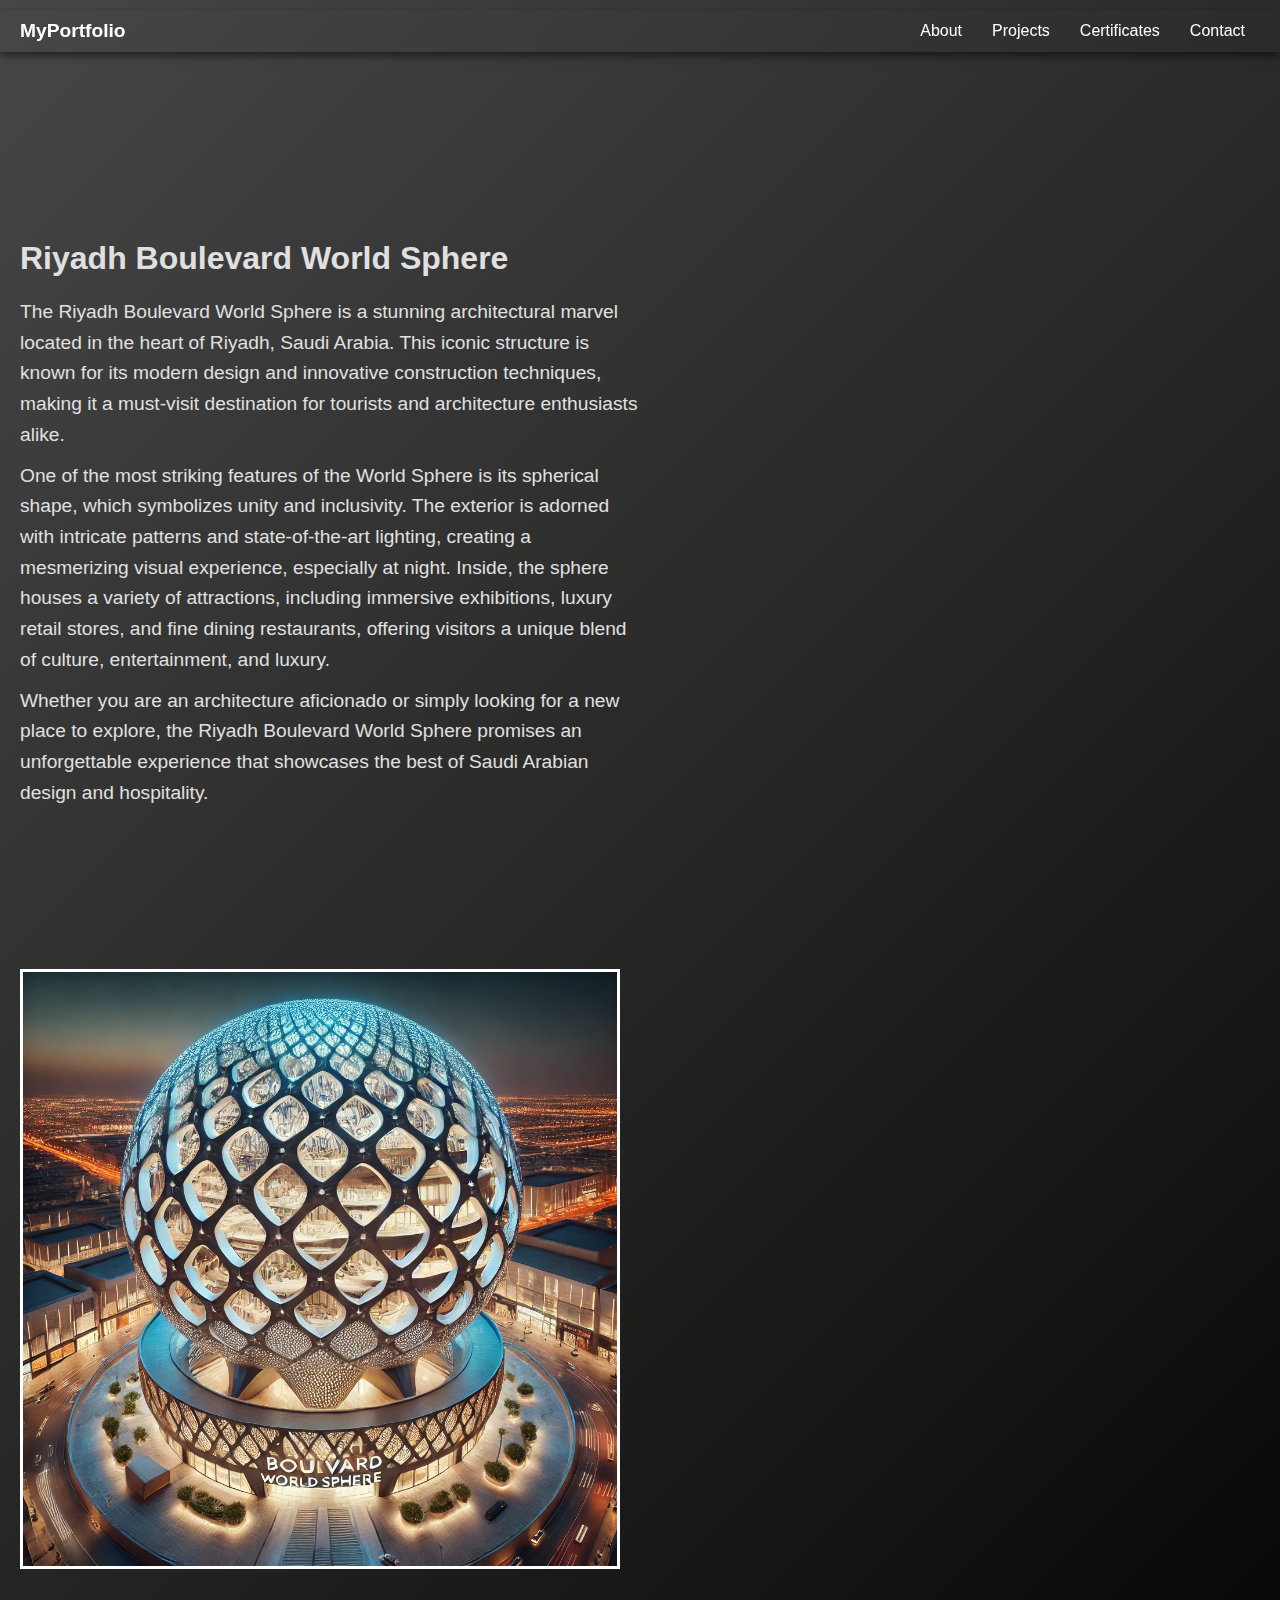
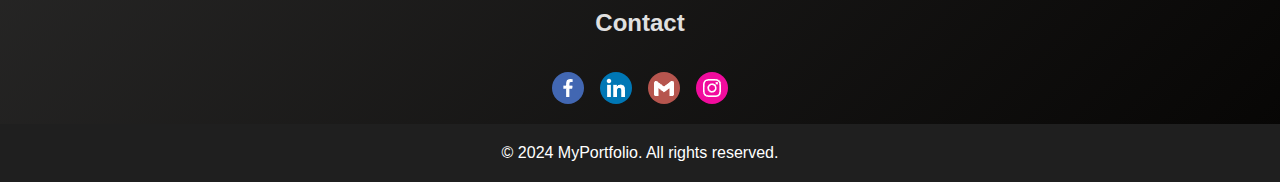
<file: project1.html>
<!DOCTYPE html>
<html lang="en">
<head>
    <meta charset="UTF-8">
    <meta name="viewport" content="width=device-width, initial-scale=1.0">
    <title>Al Nakhla Residential Resort</title>
    <style>
        /* Reset some default styles */
        * {
            margin: 0;
            padding: 0;
            box-sizing: border-box;
        }

        body {
            font-family: 'Segoe UI', Tahoma, Geneva, Verdana, sans-serif;
            background-color: #121212;
            color: #e0e0e0;
            background: linear-gradient(135deg, #474747, #060504);
        }

        /* Header styles */
        header {
            margin-top: 10px;
            backdrop-filter: blur(10px);
            color: white;
            padding: 10px 20px;
            position: fixed;
            width: 100%;
            top: 0;
            left: 0;
            box-shadow: 0 4px 8px rgba(0, 0, 0, 0.5);
            z-index: 1000;
            transition: top 0.3s; /* Smooth transition for hiding and showing */
        }

        .navbar {
            display: flex;
            justify-content: space-between;
            align-items: center;
        }

        .navbar .brand a {
            color: white;
            text-decoration: none;
            font-size: 1.5em;
            font-weight: bold;
        }

        .navbar nav ul {
            display: flex;
            list-style: none;
        }

        .navbar nav ul li {
            margin: 0 15px;
        }

        .navbar nav ul li a {
            text-decoration: none;
            color: white;
            font-size: 1em;
            transition: all ease 0.3s;
        }

        .navbar nav ul li a:hover {
            color: #007bff;
        }

        /* Content section styles */
        .content {
            margin-top: 100px; /* Adjust based on your header's height */
            display: flex;
            flex-wrap: wrap;
            align-items: flex-start;
            padding: 20px;
        }

        .content img {
            width: 100%;
            max-width: 600px;
            height: auto;
            margin: 20px 0;
        }

        .content .text {
            width: 100%;
            text-align: left;
            margin: 20px 0;
            font-family: Arial, Helvetica, sans-serif;
        }

        .content .text h1 {
            font-size: 2em;
            margin-bottom: 20px;
        }

        .content .text h2, .content .text h3 {
            margin-top: 20px;
        }

        .content .text p {
            font-size: 1.2em;
            line-height: 1.6;
            margin-top: 10px;
        }

        .media_buttons .link {
            height: 100%;
            width: 100%;
            max-width: 34px;
            max-height: 34px;
            border-radius: 50%;
            display: flex;
            align-items: center;
            justify-content: center;
            color: #fff;
            font-size: 18px;
            margin: 0 8px;
            background-color: #007bff;
            text-decoration: none;
            padding: 4px;
        }

        .media_buttons {
            display: flex;
            align-items: center;
            justify-content: center;
            margin-top: 15px;
        }

        @media (min-width: 768px) {
            .content {
                flex-direction: row;
            }

            .content img {
                width: 50%;
                margin-right: 20px;
                margin-top: 140px;
                border: solid;
                border-color: #ffffff;
            }

            .content .text {
                width: 50%;
                margin-right: 80px;
            }

            footer {
                background-color: #1f1f1f;
                color: white;
                text-align: center;
                padding: 20px;
            }
        }

        @media (max-width: 767px) {
            .media_buttons {
                flex-direction: row;
                align-items: center;
            }

            .media_buttons .link {
                margin: 8px 5;
            }

            .content img {
                margin: 20px 0;
            }

            .content .text {
                margin-right: 0;
            }
        }
    </style>
</head>
<body>
    <header id="header">
        <div class="navbar">
            <div class="brand">
                <a href="http://127.0.0.1:5500/index.html#projects" style="font-size: larger;">MyPortfolio</a>
            </div>
            <nav>
                <ul>
                    <li><a href="http://127.0.0.1:5500/index.html#projects">About</a></li>
                    <li><a href="http://127.0.0.1:5500/index.html#projects">Projects</a></li>
                    <li><a href="http://127.0.0.1:5500/index.html#projects">Certificates</a></li>
                    <li><a href="http://127.0.0.1:5500/index.html#projects">Contact</a></li>
                </ul>
            </nav>
        </div>
    </header>

    <div class="content">
        <div class="text">
            <div class="title" style="margin-top: 100px;">
                <h1 style="font-family: 'Poppins', sans-serif;">Riyadh Boulevard World Sphere</h1>
            </div>
            <p>The Riyadh Boulevard World Sphere is a stunning architectural marvel located in the heart of Riyadh, Saudi Arabia. This iconic structure is known for its modern design and innovative construction techniques, making it a must-visit destination for tourists and architecture enthusiasts alike.</p>
            <p>One of the most striking features of the World Sphere is its spherical shape, which symbolizes unity and inclusivity. The exterior is adorned with intricate patterns and state-of-the-art lighting, creating a mesmerizing visual experience, especially at night. Inside, the sphere houses a variety of attractions, including immersive exhibitions, luxury retail stores, and fine dining restaurants, offering visitors a unique blend of culture, entertainment, and luxury.</p>
            <p>Whether you are an architecture aficionado or simply looking for a new place to explore, the Riyadh Boulevard World Sphere promises an unforgettable experience that showcases the best of Saudi Arabian design and hospitality.</p> 
        </div>
        <img src="circle.webp" alt="Riyadh Boulevard World Sphere">
    </div>

    <section id="contact" class="contact">
        <div style="display: flex; justify-content: center;">
            <h2>Contact</h2>
        </div>
        <div style="display: flex; justify-content: center; margin: 20px;">
            <div class="media_buttons">
                <a href="https://www.facebook.com/ahmed.hegazy.9619934?mibextid=LQQJ4d" target="_blank" class="link" style="background: #4267b2;">
                    <img src="[data-uri]"/>
                </a>
                <a href="https://www.linkedin.com/in/ahmed-hegazy-7406381a0?utm_source=share&utm_campaign=share_via&utm_content=profile&utm_medium=ios_app" target="_blank" class="link" style="background: #0077b5;">
                    <img src="[data-uri]"/>
                </a>
                <a href="https://mail.google.com/mail/?view=cm&fs=1&to=eng.ahmed.m.hegazy2020@gmail.com" target="_blank" class="link" style="background: #b6554e;">
                    <img src="[data-uri]"/>
                </a>
                <a href="https://www.instagram.com/marwan202001?igsh=M3pjODV0M2JwZms0" target="_blank" class="link" style="background: #f10c9d;">
                    <img src="[data-uri]"/>
                </a>
            </div>
        </div>
    </section>

    <footer>
        <p>&copy; 2024 MyPortfolio. All rights reserved.</p>
    </footer>

    <script>
        let lastScrollTop = 0;
        window.addEventListener("scroll", function() {
            const header = document.getElementById("header");
            let scrollTop = window.pageYOffset || document.documentElement.scrollTop;
            if (scrollTop > lastScrollTop) {
                // Scroll down
                header.style.top = "-80px"; // Adjust based on your header's height
            } else {
                // Scroll up
                header.style.top = "0";
            }
            lastScrollTop = scrollTop;
        });
    </script>
</body>
</html>
</file>
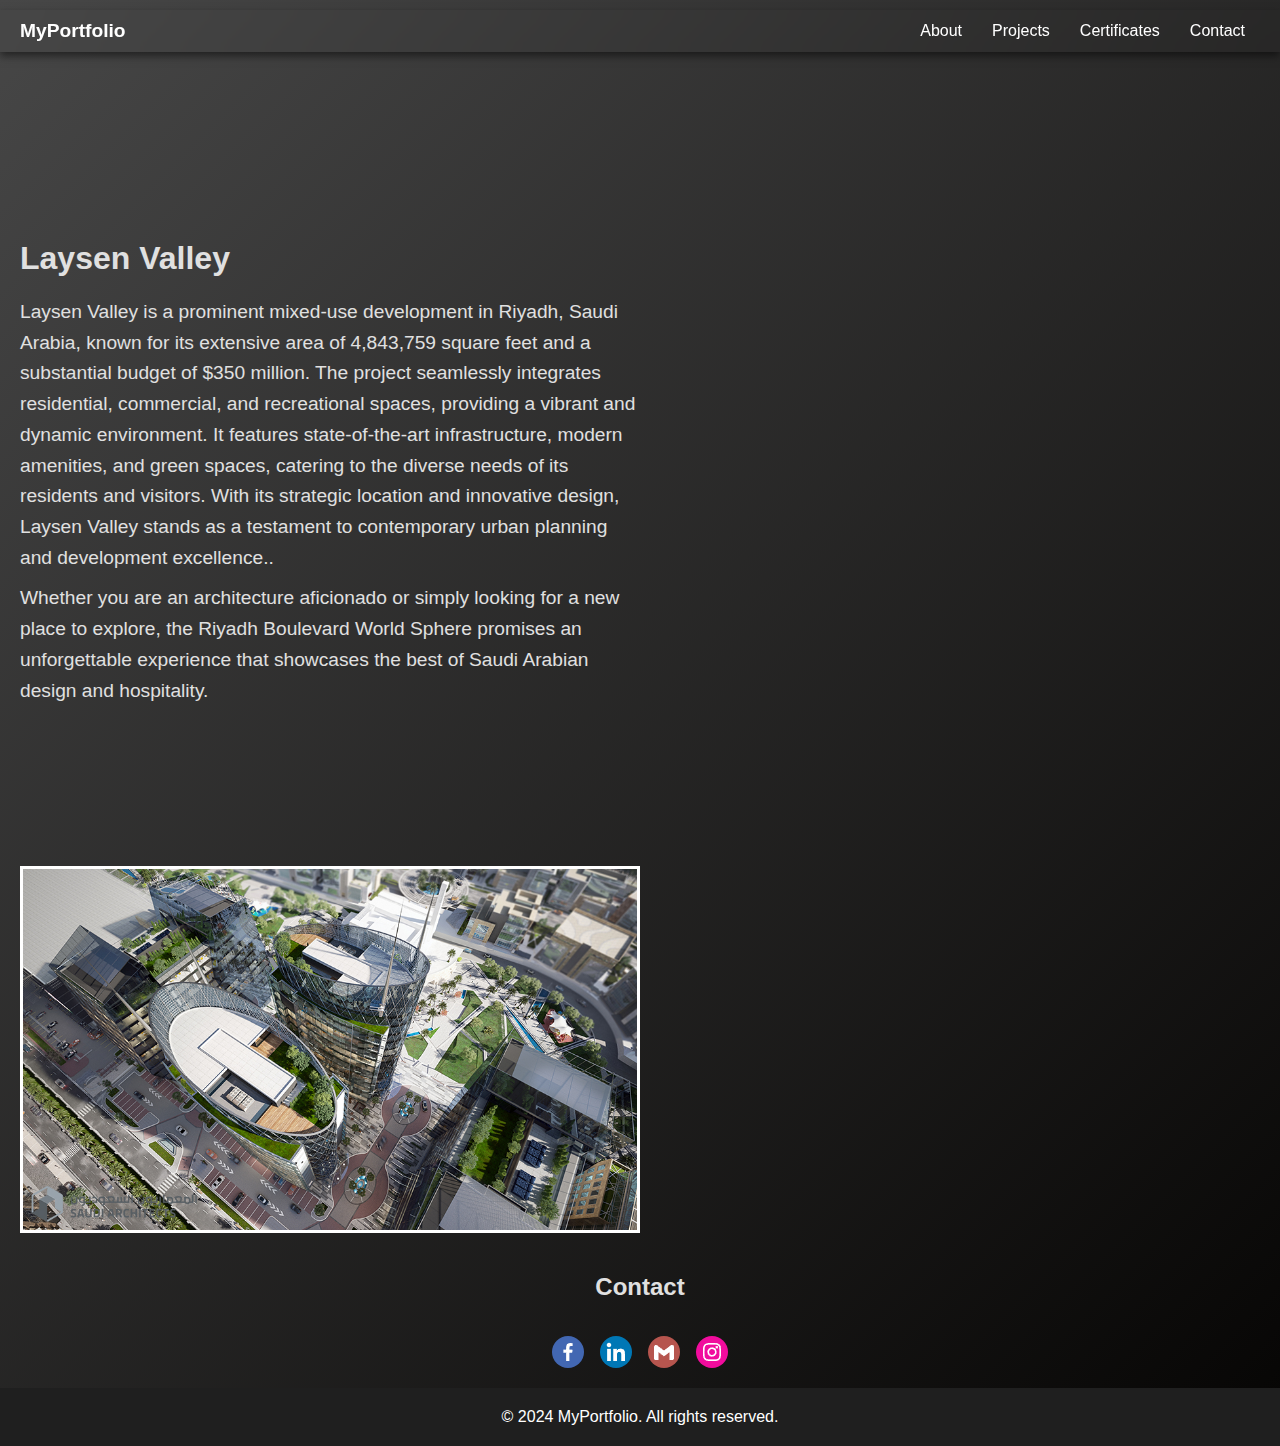
<file: project2.html>
<!DOCTYPE html>
<html lang="en">
<head>
    <meta charset="UTF-8">
    <meta name="viewport" content="width=device-width, initial-scale=1.0">
    <title>Al Nakhla Residential Resort</title>
    <style>
        /* Reset some default styles */
        * {
            margin: 0;
            padding: 0;
            box-sizing: border-box;
        }

        body {
            font-family: 'Segoe UI', Tahoma, Geneva, Verdana, sans-serif;
            background-color: #121212;
            color: #e0e0e0;
            background: linear-gradient(135deg, #474747, #060504);
        }

        /* Header styles */
        header {
            margin-top: 10px;
            backdrop-filter: blur(10px);
            color: white;
            padding: 10px 20px;
            position: fixed;
            width: 100%;
            top: 0;
            left: 0;
            box-shadow: 0 4px 8px rgba(0, 0, 0, 0.5);
            z-index: 1000;
            transition: top 0.3s; /* Smooth transition for hiding and showing */
        }

        .navbar {
            display: flex;
            justify-content: space-between;
            align-items: center;
        }

        .navbar .brand a {
            color: white;
            text-decoration: none;
            font-size: 1.5em;
            font-weight: bold;
        }

        .navbar nav ul {
            display: flex;
            list-style: none;
        }

        .navbar nav ul li {
            margin: 0 15px;
        }

        .navbar nav ul li a {
            text-decoration: none;
            color: white;
            font-size: 1em;
            transition: all ease 0.3s;
        }

        .navbar nav ul li a:hover {
            color: #007bff;
        }

        /* Content section styles */
        .content {
            margin-top: 100px; /* Adjust based on your header's height */
            display: flex;
            flex-wrap: wrap;
            align-items: flex-start;
            padding: 20px;
        }

        .content img {
            width: 100%;
            max-width: 800px;
            height: auto;
            margin: 20px 0;
        }

        .content .text {
            width: 100%;
            text-align: left;
            margin: 20px 0;
            font-family: Arial, Helvetica, sans-serif;
        }

        .content .text h1 {
            font-size: 2em;
            margin-bottom: 20px;
        }

        .content .text h2, .content .text h3 {
            margin-top: 20px;
        }

        .content .text p {
            font-size: 1.2em;
            line-height: 1.6;
            margin-top: 10px;
        }

        .media_buttons .link {
            height: 100%;
            width: 100%;
            max-width: 34px;
            max-height: 34px;
            border-radius: 50%;
            display: flex;
            align-items: center;
            justify-content: center;
            color: #fff;
            font-size: 18px;
            margin: 0 8px;
            background-color: #007bff;
            text-decoration: none;
            padding: 4px;
        }

        .media_buttons {
            display: flex;
            align-items: center;
            justify-content: center;
            margin-top: 15px;
        }

        @media (min-width: 768px) {
            .content {
                flex-direction: row;
            }

            .content img {
                width: 50%;
                margin-right: 20px;
                margin-top: 140px;
                border: solid;
                border-color: #ffffff;
            }

            .content .text {
                width: 50%;
                margin-right: 80px;
            }

            footer {
                background-color: #1f1f1f;
                color: white;
                text-align: center;
                padding: 20px;
            }
        }

        @media (max-width: 767px) {
            .media_buttons {
                flex-direction: row;
                align-items: center;
            }

            .media_buttons .link {
                margin: 8px 5;
            }

            .content img {
                margin: 20px 0;
            }

            .content .text {
                margin-right: 0;
            }
        }
    </style>
</head>
<body>
    <header id="header">
        <div class="navbar">
            <div class="brand">
                <a href="http://127.0.0.1:5500/index.html#projects" style="font-size: larger;">MyPortfolio</a>
            </div>
            <nav>
                <ul>
                    <li><a href="http://127.0.0.1:5500/index.html#projects">About</a></li>
                    <li><a href="http://127.0.0.1:5500/index.html#projects">Projects</a></li>
                    <li><a href="http://127.0.0.1:5500/index.html#projects">Certificates</a></li>
                    <li><a href="http://127.0.0.1:5500/index.html#projects">Contact</a></li>
                </ul>
            </nav>
        </div>
    </header>

    <div class="content">
        <div class="text">
            <div class="title" style="margin-top: 100px;">
                <h1 style="font-family: 'Poppins', sans-serif;">Laysen Valley
                </h1>
            </div>
            <p>Laysen Valley is a prominent mixed-use development in Riyadh, Saudi Arabia, known for its extensive area of 4,843,759 square feet and a substantial budget of $350 million. The project seamlessly integrates residential, commercial, and recreational spaces, providing a vibrant and dynamic environment. It features state-of-the-art infrastructure, modern amenities, and green spaces, catering to the diverse needs of its residents and visitors. With its strategic location and innovative design, Laysen Valley stands as a testament to contemporary urban planning and development excellence..</p>
            <p>Whether you are an architecture aficionado or simply looking for a new place to explore, the Riyadh Boulevard World Sphere promises an unforgettable experience that showcases the best of Saudi Arabian design and hospitality.</p> 
        </div>
        <img src="LaysenValley.jpg" alt="Riyadh Boulevard World Sphere">
    </div>

    <section id="contact" class="contact">
        <div style="display: flex; justify-content: center;">
            <h2>Contact</h2>
        </div>
        <div style="display: flex; justify-content: center; margin: 20px;">
            <div class="media_buttons">
                <a href="https://www.facebook.com/ahmed.hegazy.9619934?mibextid=LQQJ4d" target="_blank" class="link" style="background: #4267b2;">
                    <img src="[data-uri]"/>
                </a>
                <a href="https://www.linkedin.com/in/ahmed-hegazy-7406381a0?utm_source=share&utm_campaign=share_via&utm_content=profile&utm_medium=ios_app" target="_blank" class="link" style="background: #0077b5;">
                    <img src="[data-uri]"/>
                </a>
                <a href="https://mail.google.com/mail/?view=cm&fs=1&to=eng.ahmed.m.hegazy2020@gmail.com" target="_blank" class="link" style="background: #b6554e;">
                    <img src="[data-uri]"/>
                </a>
                <a href="https://www.instagram.com/marwan202001?igsh=M3pjODV0M2JwZms0" target="_blank" class="link" style="background: #f10c9d;">
                    <img src="[data-uri]"/>
                </a>
            </div>
        </div>
    </section>

    <footer>
        <p>&copy; 2024 MyPortfolio. All rights reserved.</p>
    </footer>

    <script>
        let lastScrollTop = 0;
        window.addEventListener("scroll", function() {
            const header = document.getElementById("header");
            let scrollTop = window.pageYOffset || document.documentElement.scrollTop;
            if (scrollTop > lastScrollTop) {
                // Scroll down
                header.style.top = "-80px"; // Adjust based on your header's height
            } else {
                // Scroll up
                header.style.top = "0";
            }
            lastScrollTop = scrollTop;
        });
    </script>
</body>
</html>
</file>
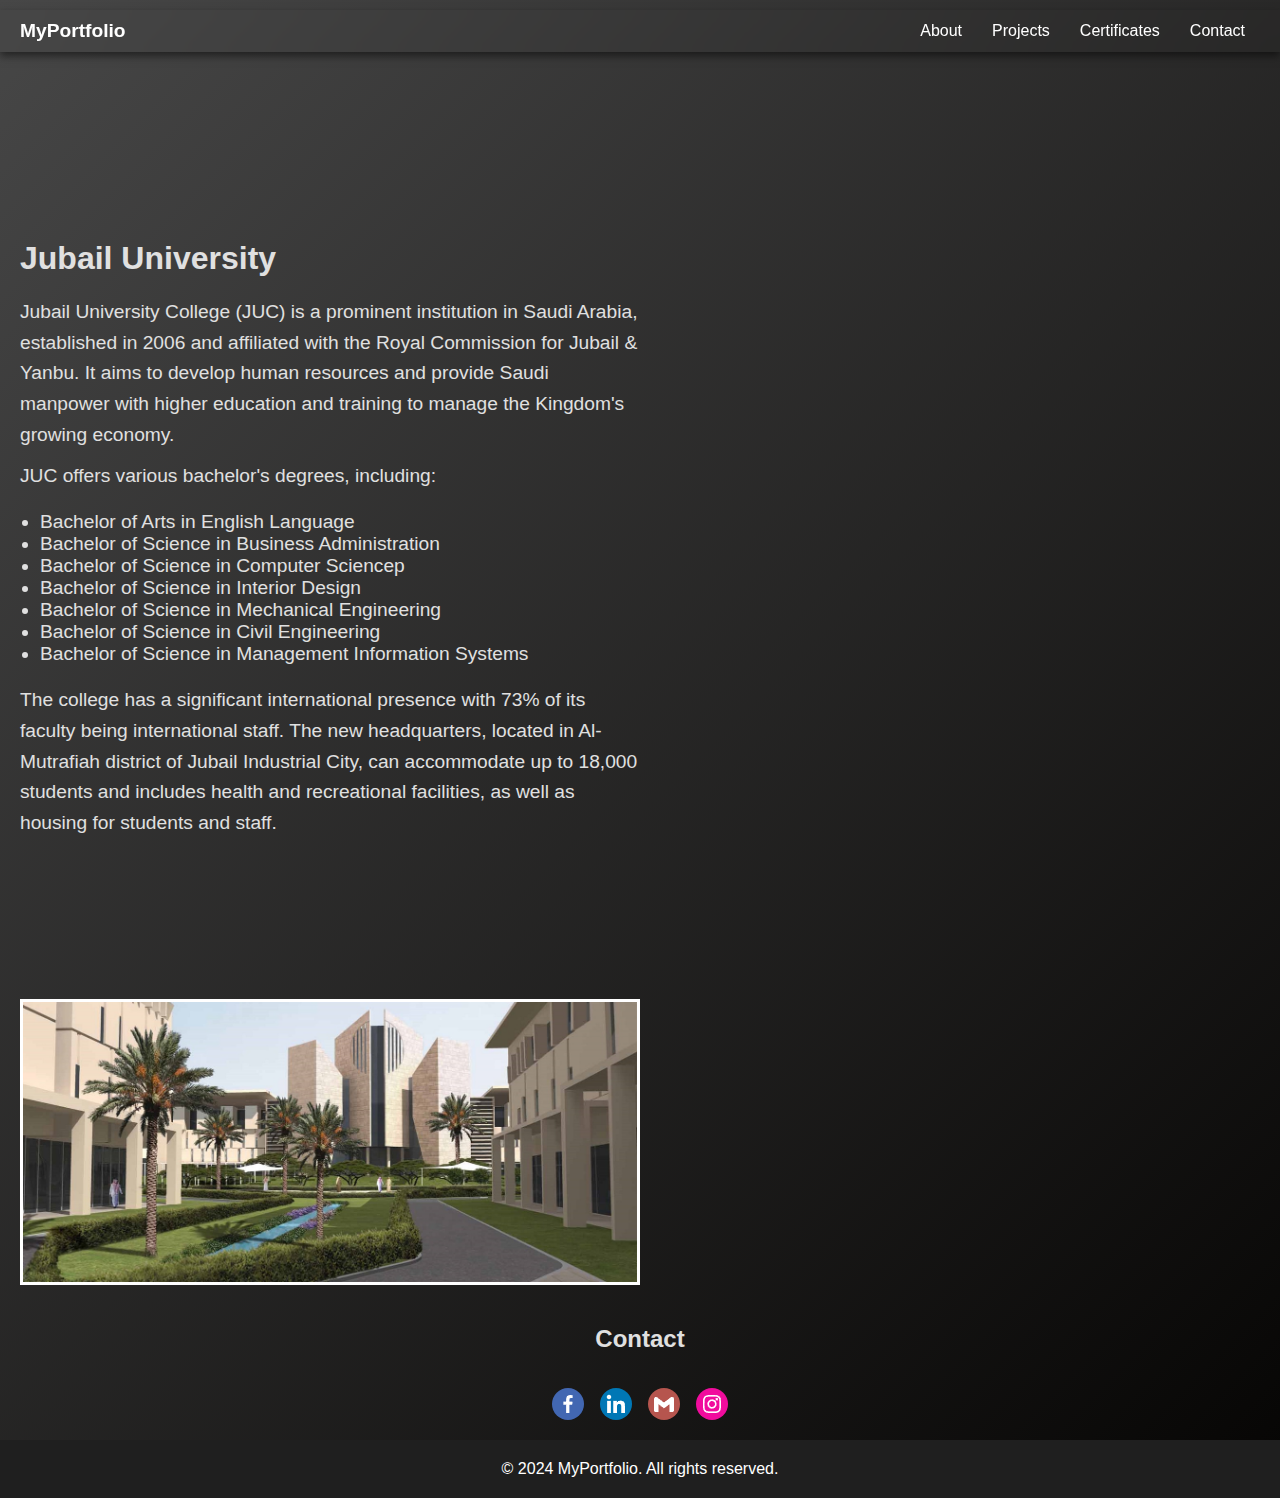
<file: project5.html>
<!DOCTYPE html>
<html lang="en">
<head>
    <meta charset="UTF-8">
    <meta name="viewport" content="width=device-width, initial-scale=1.0">
    <title>Al Nakhla Residential Resort</title>
    <style>
        /* Reset some default styles */
        * {
            margin: 0;
            padding: 0;
            box-sizing: border-box;
        }

        body {
            font-family: 'Segoe UI', Tahoma, Geneva, Verdana, sans-serif;
            background-color: #121212;
            color: #e0e0e0;
            background: linear-gradient(135deg, #474747, #060504);
        }

        /* Header styles */
        header {
            margin-top: 10px;
            backdrop-filter: blur(10px);
            color: white;
            padding: 10px 20px;
            position: fixed;
            width: 100%;
            top: 0;
            left: 0;
            box-shadow: 0 4px 8px rgba(0, 0, 0, 0.5);
            z-index: 1000;
            transition: top 0.3s; /* Smooth transition for hiding and showing */
        }

        .navbar {
            display: flex;
            justify-content: space-between;
            align-items: center;
        }

        .navbar .brand a {
            color: white;
            text-decoration: none;
            font-size: 1.5em;
            font-weight: bold;
        }

        .navbar nav ul {
            display: flex;
            list-style: none;
        }

        .navbar nav ul li {
            margin: 0 15px;
        }

        .navbar nav ul li a {
            text-decoration: none;
            color: white;
            font-size: 1em;
            transition: all ease 0.3s;
        }

        .navbar nav ul li a:hover {
            color: #007bff;
        }

        /* Content section styles */
        .content {
            margin-top: 100px; /* Adjust based on your header's height */
            display: flex;
            flex-wrap: wrap;
            align-items: flex-start;
            padding: 20px;
        }

        .content img {
            width: 100%;
            max-width: 800px;
            height: auto;
            margin: 20px 0;
        }

        .content .text {
            width: 100%;
            text-align: left;
            margin: 20px 0;
            font-family: Arial, Helvetica, sans-serif;
        }

        .content .text h1 {
            font-size: 2em;
            margin-bottom: 20px;
        }

        .content .text h2, .content .text h3 {
            margin-top: 20px;
        }

        .content .text p {
            font-size: 1.2em;
            line-height: 1.6;
            margin-top: 10px;
        }

        .media_buttons .link {
            height: 100%;
            width: 100%;
            max-width: 34px;
            max-height: 34px;
            border-radius: 50%;
            display: flex;
            align-items: center;
            justify-content: center;
            color: #fff;
            font-size: 18px;
            margin: 0 8px;
            background-color: #007bff;
            text-decoration: none;
            padding: 4px;
        }

        .media_buttons {
            display: flex;
            align-items: center;
            justify-content: center;
            margin-top: 15px;
        }

        @media (min-width: 768px) {
            .content {
                flex-direction: row;
            }

            .content img {
                width: 50%;
                margin-right: 20px;
                margin-top: 140px;
                border: solid;
                border-color: #ffffff;
            }

            .content .text {
                width: 50%;
                margin-right: 80px;
            }

            footer {
                background-color: #1f1f1f;
                color: white;
                text-align: center;
                padding: 20px;
            }
        }

        @media (max-width: 767px) {
            .media_buttons {
                flex-direction: row;
                align-items: center;
            }

            .media_buttons .link {
                margin: 8px 5;
            }

            .content img {
                margin: 20px 0;
            }

            .content .text {
                margin-right: 0;
            }
        }
    </style>
</head>
<body>
    <header id="header">
        <div class="navbar">
            <div class="brand">
                <a href="http://127.0.0.1:5500/index.html#projects" style="font-size: larger;">MyPortfolio</a>
            </div>
            <nav>
                <ul>
                    <li><a href="http://127.0.0.1:5500/index.html#projects">About</a></li>
                    <li><a href="http://127.0.0.1:5500/index.html#projects">Projects</a></li>
                    <li><a href="http://127.0.0.1:5500/index.html#projects">Certificates</a></li>
                    <li><a href="http://127.0.0.1:5500/index.html#projects">Contact</a></li>
                </ul>
            </nav>
        </div>
    </header>

    <div class="content">
        <div class="text">
            <div class="title" style="margin-top: 100px;">
                <h1 style="font-family: 'Poppins', sans-serif;">Jubail University</h1>
            </div>
            <p>Jubail University College (JUC) is a prominent institution in Saudi Arabia, established in 2006 and affiliated with the Royal Commission for Jubail & Yanbu. It aims to develop human resources and provide Saudi manpower with higher education and training to manage the Kingdom's growing economy.</p>
            <p>JUC offers various bachelor's degrees, including:</p>
                <ul style="margin: 20px; font-size: larger; ">
                    <li>Bachelor of Arts in English Language </li>
                    <li>Bachelor of Science in Business Administration</li>
                    <li>Bachelor of Science in Computer Sciencep </li>   
                    <li>Bachelor of Science in Interior Design</li>
                    <li>Bachelor of Science in Mechanical Engineering </li>
                    <li>Bachelor of Science in Civil Engineering </li>
                    <li>Bachelor of Science in Management Information Systems</li>
                </ul>
            <p>The college has a significant international presence with 73% of its faculty being international staff. The new headquarters, located in Al-Mutrafiah district of Jubail Industrial City, can accommodate up to 18,000 students and includes health and recreational facilities, as well as housing for students and staff.</p>

        </div>
        <img src="JUBAIL_UNIVERSITY_COLLEGE_.jpg" alt="Riyadh Boulevard World Sphere">
    </div>

    <section id="contact" class="contact">
        <div style="display: flex; justify-content: center;">
            <h2>Contact</h2>
        </div>
        <div style="display: flex; justify-content: center; margin: 20px;">
            <div class="media_buttons">
                <a href="https://www.facebook.com/ahmed.hegazy.9619934?mibextid=LQQJ4d" target="_blank" class="link" style="background: #4267b2;">
                    <img src="[data-uri]"/>
                </a>
                <a href="https://www.linkedin.com/in/ahmed-hegazy-7406381a0?utm_source=share&utm_campaign=share_via&utm_content=profile&utm_medium=ios_app" target="_blank" class="link" style="background: #0077b5;">
                    <img src="[data-uri]"/>
                </a>
                <a href="https://mail.google.com/mail/?view=cm&fs=1&to=eng.ahmed.m.hegazy2020@gmail.com" target="_blank" class="link" style="background: #b6554e;">
                    <img src="[data-uri]"/>
                </a>
                <a href="https://www.instagram.com/marwan202001?igsh=M3pjODV0M2JwZms0" target="_blank" class="link" style="background: #f10c9d;">
                    <img src="[data-uri]"/>
                </a>
            </div>
        </div>
    </section>

    <footer>
        <p>&copy; 2024 MyPortfolio. All rights reserved.</p>
    </footer>

    <script>
        let lastScrollTop = 0;
        window.addEventListener("scroll", function() {
            const header = document.getElementById("header");
            let scrollTop = window.pageYOffset || document.documentElement.scrollTop;
            if (scrollTop > lastScrollTop) {
                // Scroll down
                header.style.top = "-80px"; // Adjust based on your header's height
            } else {
                // Scroll up
                header.style.top = "0";
            }
            lastScrollTop = scrollTop;
        });
    </script>
</body>
</html>
</file>
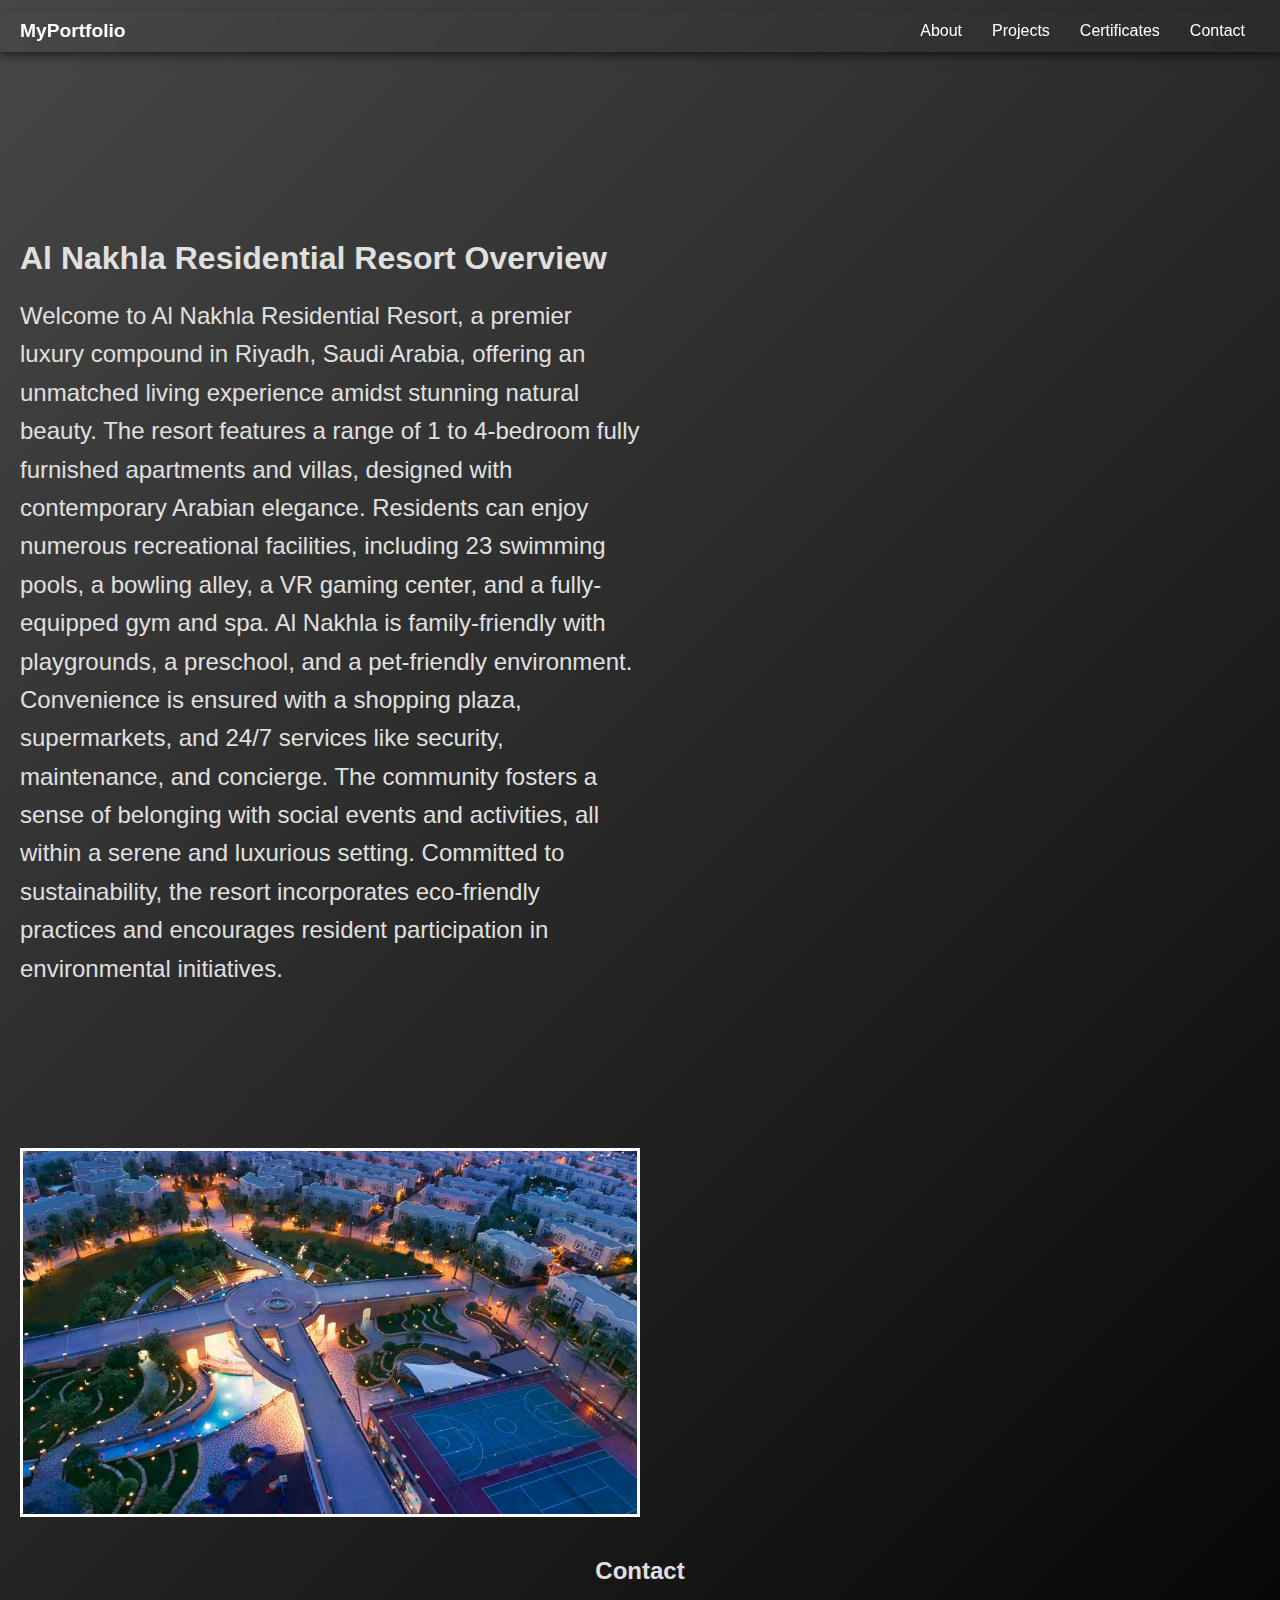
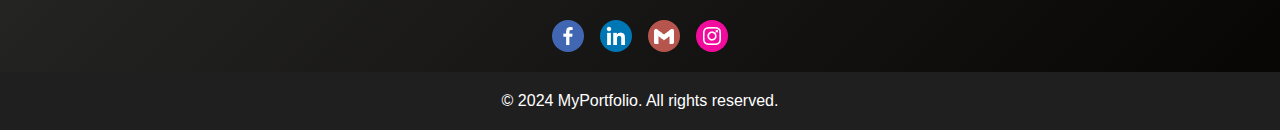
<file: project6.html>
<!DOCTYPE html>
<html lang="en">
<head>
    <meta charset="UTF-8">
    <meta name="viewport" content="width=device-width, initial-scale=1.0">
    <title>Al Nakhla Residential Resort</title>
    <style>
        /* Reset some default styles */
        * {
            margin: 0;
            padding: 0;
            box-sizing: border-box;
        }

        body {
            font-family: 'Segoe UI', Tahoma, Geneva, Verdana, sans-serif;
            background-color: #121212;
            color: #e0e0e0;
            background: linear-gradient(135deg, #474747, #060504);
        }

        /* Header styles */
        header {
            margin-top: 10px;
            backdrop-filter: blur(10px);
            color: white;
            padding: 10px 20px;
            position: fixed;
            width: 100%;
            top: 0;
            left: 0;
            box-shadow: 0 4px 8px rgba(0, 0, 0, 0.5);
            z-index: 1000;
            transition: top 0.3s; /* Smooth transition for hiding and showing */
        }

        .navbar {
            display: flex;
            justify-content: space-between;
            align-items: center;
        }

        .navbar .brand a {
            color: white;
            text-decoration: none;
            font-size: 1.5em;
            font-weight: bold;
        }

        .navbar nav ul {
            display: flex;
            list-style: none;
        }

        .navbar nav ul li {
            margin: 0 15px;
        }

        .navbar nav ul li a {
            text-decoration: none;
            color: white;
            font-size: 1em;
            transition: all ease 0.3s;
        }

        .navbar nav ul li a:hover {
            color: #007bff;
        }

        /* Content section styles */
        .content {
            margin-top: 100px; /* Adjust based on your header's height */
            display: flex;
            flex-wrap: wrap;
            align-items: flex-start;
            padding: 20px;
        }

        .content img {
            width: 100%;
            max-width: 800px;
            height: auto;
            margin: 20px 0;
        }

        .content .text {
            width: 100%;
            text-align: left;
            margin: 20px 0;
            font-family: Arial, Helvetica, sans-serif;
        }

        .content .text h1 {
            font-size: 2em;
            margin-bottom: 20px;
        }

        .content .text h2, .content .text h3 {
            margin-top: 20px;
        }

        .content .text p {
            font-size: 1.2em;
            line-height: 1.6;
            margin-top: 10px;
        }

        .media_buttons .link {
            height: 100%;
            width: 100%;
            max-width: 34px;
            max-height: 34px;
            border-radius: 50%;
            display: flex;
            align-items: center;
            justify-content: center;
            color: #fff;
            font-size: 18px;
            margin: 0 8px;
            background-color: #007bff;
            text-decoration: none;
            padding: 4px;
        }

        .media_buttons {
            display: flex;
            align-items: center;
            justify-content: center;
            margin-top: 15px;
        }

        @media (min-width: 768px) {
            .content {
                flex-direction: row;
            }

            .content img {
                width: 50%;
                margin-right: 20px;
                margin-top: 140px;
                border: solid;
                border-color: #ffffff;
            }

            .content .text {
                width: 50%;
                margin-right: 80px;
            }

            footer {
                background-color: #1f1f1f;
                color: white;
                text-align: center;
                padding: 20px;
            }
        }

        @media (max-width: 767px) {
            .media_buttons {
                flex-direction: row;
                align-items: center;
            }

            .media_buttons .link {
                margin: 8px 5;
            }

            .content img {
                margin: 20px 0;
            }

            .content .text {
                margin-right: 0;
            }
        }
    </style>
</head>
<body>
    <header id="header">
        <div class="navbar">
            <div class="brand">
                <a href="http://127.0.0.1:5500/index.html#projects" style="font-size: larger;">MyPortfolio</a>
            </div>
            <nav>
                <ul>
                    <li><a href="http://127.0.0.1:5500/index.html#projects">About</a></li>
                    <li><a href="http://127.0.0.1:5500/index.html#projects">Projects</a></li>
                    <li><a href="http://127.0.0.1:5500/index.html#projects">Certificates</a></li>
                    <li><a href="http://127.0.0.1:5500/index.html#projects">Contact</a></li>
                </ul>
            </nav>
        </div>
    </header>

    <div class="content">
        <div class="text">
            <div class="title" style="margin-top: 100px;">
                <h1 style="font-family: 'Poppins', sans-serif;">Al Nakhla Residential Resort Overview</h1>
            </div>
            <p style="font-size: x-large; font-family: 'Poppins', sans-serif; max-width: 800px;">
                Welcome to Al Nakhla Residential Resort, a premier luxury compound in Riyadh, Saudi Arabia, offering an unmatched living experience amidst stunning natural beauty. The resort features a range of 1 to 4-bedroom fully furnished apartments and villas, designed with contemporary Arabian elegance. Residents can enjoy numerous recreational facilities, including 23 swimming pools, a bowling alley, a VR gaming center, and a fully-equipped gym and spa. Al Nakhla is family-friendly with playgrounds, a preschool, and a pet-friendly environment. Convenience is ensured with a shopping plaza, supermarkets, and 24/7 services like security, maintenance, and concierge. The community fosters a sense of belonging with social events and activities, all within a serene and luxurious setting. Committed to sustainability, the resort incorporates eco-friendly practices and encourages resident participation in environmental initiatives.
            </p>
        </div>
        <img src="compounds-in-riyadh - Copy.jpg" alt="Riyadh Boulevard World Sphere">
    </div>

    <section id="contact" class="contact">
        <div style="display: flex; justify-content: center;">
            <h2>Contact</h2>
        </div>
        <div style="display: flex; justify-content: center; margin: 20px;">
            <div class="media_buttons">
                <a href="https://www.facebook.com/ahmed.hegazy.9619934?mibextid=LQQJ4d" target="_blank" class="link" style="background: #4267b2;">
                    <img src="[data-uri]"/>
                </a>
                <a href="https://www.linkedin.com/in/ahmed-hegazy-7406381a0?utm_source=share&utm_campaign=share_via&utm_content=profile&utm_medium=ios_app" target="_blank" class="link" style="background: #0077b5;">
                    <img src="[data-uri]"/>
                </a>
                <a href="https://mail.google.com/mail/?view=cm&fs=1&to=eng.ahmed.m.hegazy2020@gmail.com" target="_blank" class="link" style="background: #b6554e;">
                    <img src="[data-uri]"/>
                </a>
                <a href="https://www.instagram.com/marwan202001?igsh=M3pjODV0M2JwZms0" target="_blank" class="link" style="background: #f10c9d;">
                    <img src="[data-uri]"/>
                </a>
            </div>
        </div>
    </section>

    <footer>
        <p>&copy; 2024 MyPortfolio. All rights reserved.</p>
    </footer>

    <script>
        let lastScrollTop = 0;
        window.addEventListener("scroll", function() {
            const header = document.getElementById("header");
            let scrollTop = window.pageYOffset || document.documentElement.scrollTop;
            if (scrollTop > lastScrollTop) {
                // Scroll down
                header.style.top = "-80px"; // Adjust based on your header's height
            } else {
                // Scroll up
                header.style.top = "0";
            }
            lastScrollTop = scrollTop;
        });
    </script>
</body>
</html>
</file>
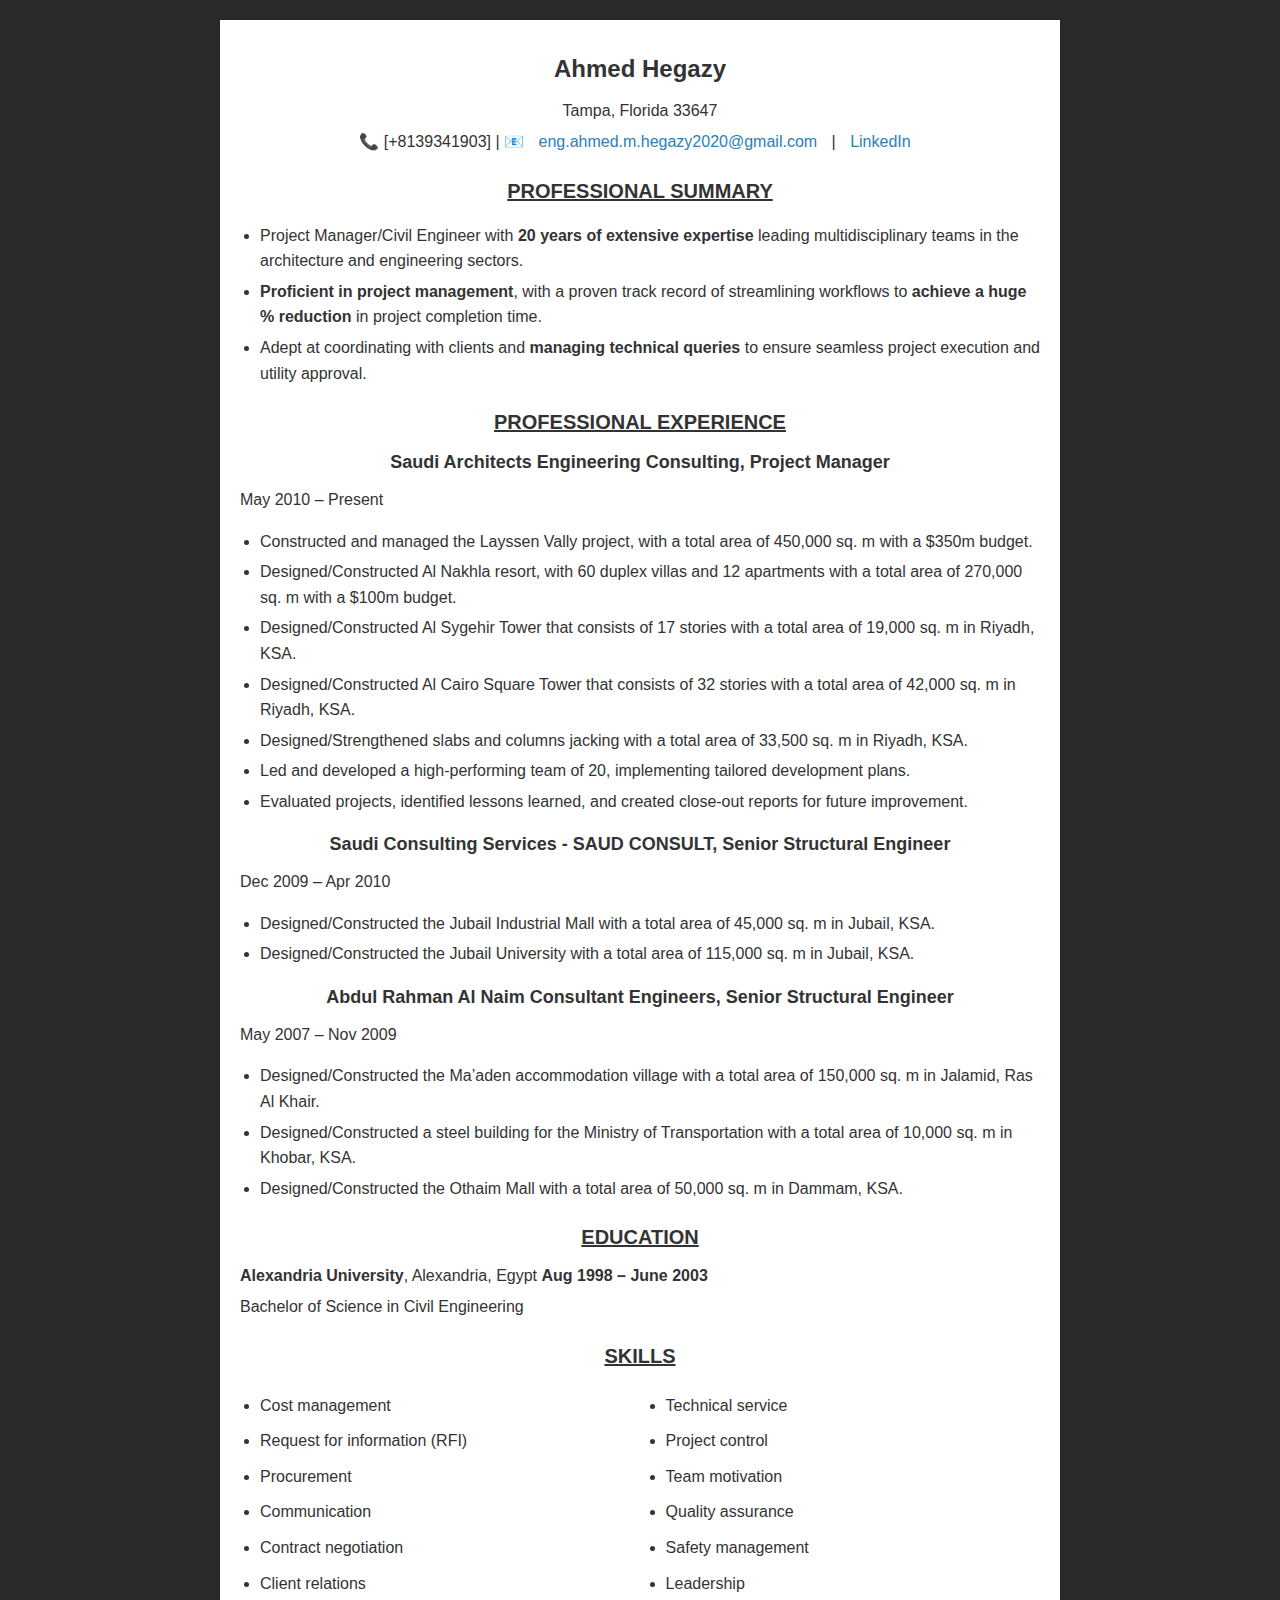
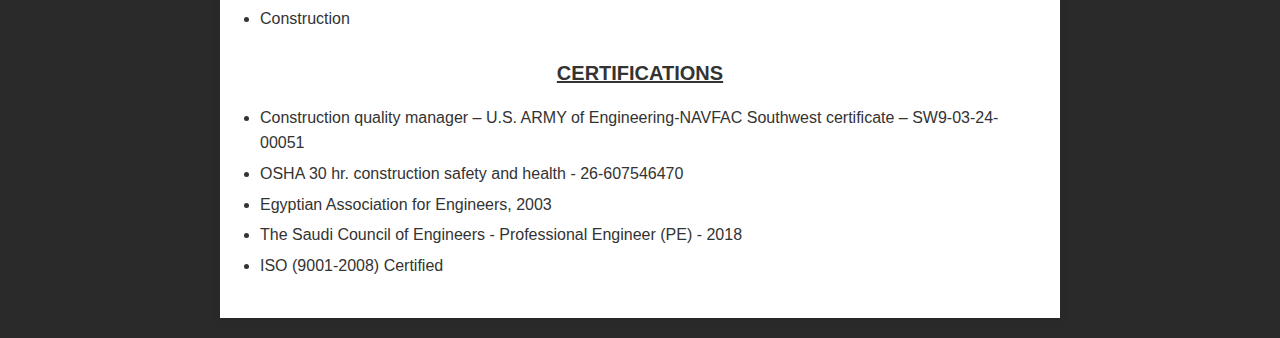
<file: resume.html>
<!DOCTYPE html>
<html lang="en">
<head>
    <meta charset="UTF-8">
    <meta name="viewport" content="width=device-width, initial-scale=1.0">
    <title>Ahmed Hegazy Resume</title>
    <style>
        body {
            font-family: Arial, sans-serif;
            line-height: 1.6;
            margin: 0;
            padding: 20px;
            background-color: #2a2a2b;
            color: #333;
        }
        .container {
            max-width: 800px;
            margin: auto;
            background: #fff;
            padding: 20px;
            box-shadow: 0 0 10px rgba(0, 0, 0, 0.1);
      
        }
        h1, h2, h3 {
            text-align: center;
            margin: 10px 0;
        }
        h1 {
            font-size: 24px;
        }
        h2 {
            font-size: 20px;
            text-decoration: underline;
        }
        h3 {
            font-size: 18px;
        }
        p {
            margin: 5px 0;
        }
        .contact-info {
            text-align: center;
            margin-bottom: 20px;
        }
        .contact-info a {
            margin: 0 10px;
            text-decoration: none;
            color: #2980b9;
        }
        .section {
            margin-bottom: 20px;
        }
        .section ul {
            list-style-type: disc;
            padding-left: 20px;
        }
        .section ul li {
            margin: 5px 0;
        }
        .bold {
            font-weight: bold;
        }
        .skills-list {
            display: flex;
            flex-wrap: wrap;
            justify-content: space-between;
        }
        .skills-list li {
            width: 48%;
        }
        @media (max-width: 600px) {
            .skills-list li {
                width: 100%;
            }
        }
    </style>
</head>
<body>
    <div class="container">
        <h1>Ahmed Hegazy</h1>
        <div class="contact-info">
            <p>Tampa, Florida 33647</p>
            <p>📞 [+8139341903] | 📧 <a href="mailto:eng.ahmed.m.hegazy2020@gmail.com">eng.ahmed.m.hegazy2020@gmail.com</a> | <a href="http://linkedin.com/in/ahmed-hegazy-7406381a0">LinkedIn</a></p>
        </div>
        <div class="section">
            <h2>PROFESSIONAL SUMMARY</h2>
            <ul>
                <li>Project Manager/Civil Engineer with <span class="bold">20 years of extensive expertise</span> leading multidisciplinary teams in the architecture and engineering sectors.</li>
                <li><span class="bold">Proficient in project management</span>, with a proven track record of streamlining workflows to <span class="bold">achieve a huge % reduction</span> in project completion time.</li>
                <li>Adept at coordinating with clients and <span class="bold">managing technical queries</span> to ensure seamless project execution and utility approval.</li>
            </ul>
        </div>
        <div class="section">
            <h2>PROFESSIONAL EXPERIENCE</h2>
            <h3>Saudi Architects Engineering Consulting, Project Manager</h3>
            <p>May 2010 – Present</p>
            <ul>
                <li>Constructed and managed the Layssen Vally project, with a total area of 450,000 sq. m with a $350m budget.</li>
                <li>Designed/Constructed Al Nakhla resort, with 60 duplex villas and 12 apartments with a total area of 270,000 sq. m with a $100m budget.</li>
                <li>Designed/Constructed Al Sygehir Tower that consists of 17 stories with a total area of 19,000 sq. m in Riyadh, KSA.</li>
                <li>Designed/Constructed Al Cairo Square Tower that consists of 32 stories with a total area of 42,000 sq. m in Riyadh, KSA.</li>
                <li>Designed/Strengthened slabs and columns jacking with a total area of 33,500 sq. m in Riyadh, KSA.</li>
                <li>Led and developed a high-performing team of 20, implementing tailored development plans.</li>
                <li>Evaluated projects, identified lessons learned, and created close-out reports for future improvement.</li>
            </ul>
            <h3>Saudi Consulting Services - SAUD CONSULT, Senior Structural Engineer</h3>
            <p>Dec 2009 – Apr 2010</p>
            <ul>
                <li>Designed/Constructed the Jubail Industrial Mall with a total area of 45,000 sq. m in Jubail, KSA.</li>
                <li>Designed/Constructed the Jubail University with a total area of 115,000 sq. m in Jubail, KSA.</li>
            </ul>
            <h3>Abdul Rahman Al Naim Consultant Engineers, Senior Structural Engineer</h3>
            <p>May 2007 – Nov 2009</p>
            <ul>
                <li>Designed/Constructed the Ma’aden accommodation village with a total area of 150,000 sq. m in Jalamid, Ras Al Khair.</li>
                <li>Designed/Constructed a steel building for the Ministry of Transportation with a total area of 10,000 sq. m in Khobar, KSA.</li>
                <li>Designed/Constructed the Othaim Mall with a total area of 50,000 sq. m in Dammam, KSA.</li>
            </ul>
        </div>
        <div class="section">
            <h2>EDUCATION</h2>
            <p><span class="bold">Alexandria University</span>, Alexandria, Egypt <span class="bold">Aug 1998 – June 2003</span></p>
            <p>Bachelor of Science in Civil Engineering</p>
        </div>
        <div class="section">
            <h2>SKILLS</h2>
            <ul class="skills-list">
                <li>Cost management</li>
                <li>Technical service</li>
                <li>Request for information (RFI)</li>
                <li>Project control</li>
                <li>Procurement</li>
                <li>Team motivation</li>
                <li>Communication</li>
                <li>Quality assurance</li>
                <li>Contract negotiation</li>
                <li>Safety management</li>
                <li>Client relations</li>
                <li>Leadership</li>
                <li>Construction</li>
            </ul>
        </div>
        <div class="section">
            <h2>CERTIFICATIONS</h2>
            <ul>
                <li>Construction quality manager – U.S. ARMY of Engineering-NAVFAC Southwest certificate – SW9-03-24-00051</li>
                <li>OSHA 30 hr. construction safety and health - 26-607546470</li>
                <li>Egyptian Association for Engineers, 2003</li>
                <li>The Saudi Council of Engineers - Professional Engineer (PE) - 2018</li>
                <li>ISO (9001-2008) Certified</li>
            </ul>
        </div>
    </div>
</body>
</html>
</file>
